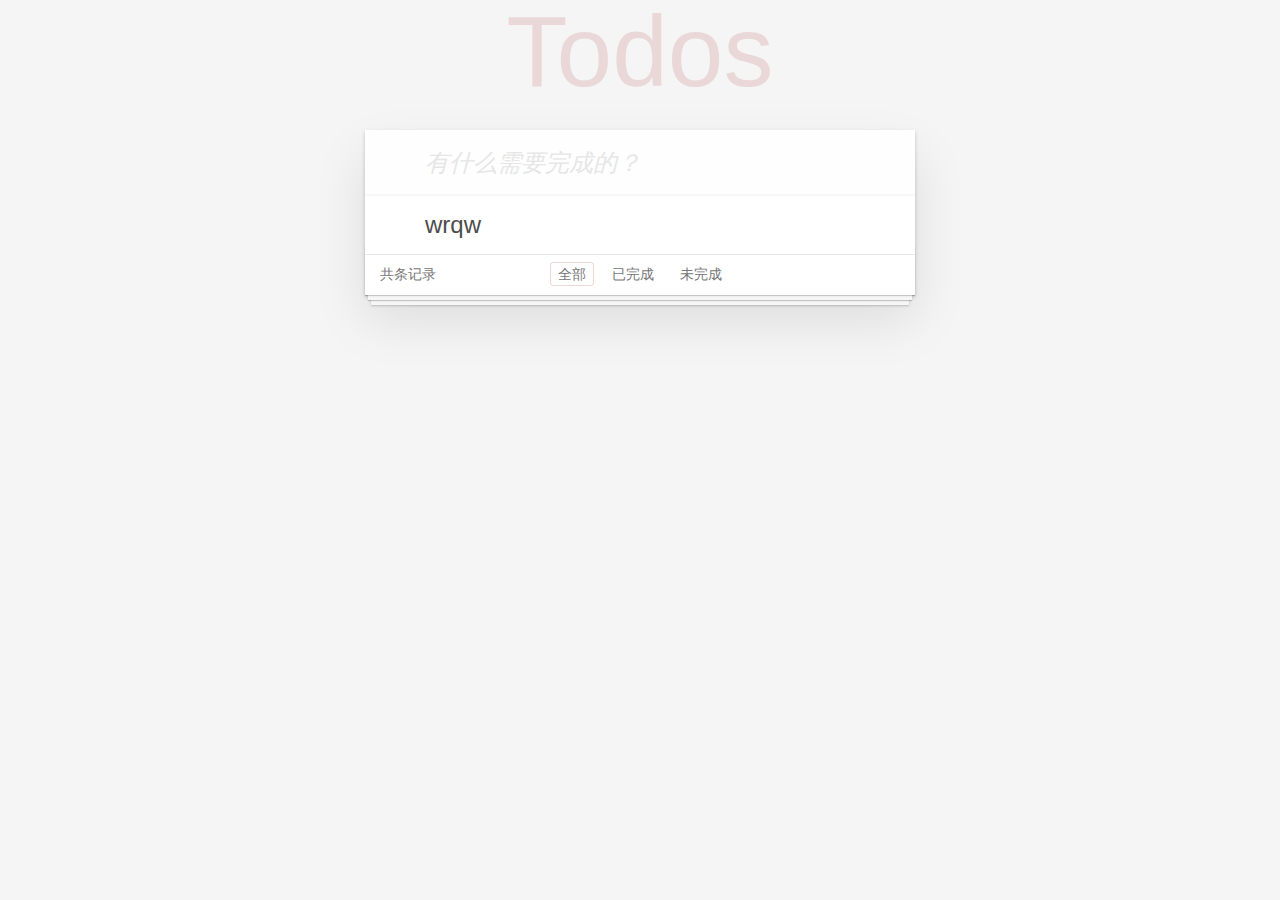
<file: index.html>
<!DOCTYPE html>
<html>

<head>
    <meta charset="utf-8">
    <meta http-equiv="X-UA-Compatible" content="IE=edge">
    <title>Todos</title>
    <meta name="description" content="">
    <meta name="viewport" content="width=device-width, initial-scale=1">
    <link rel="stylesheet" href="assets/styles/app.css">
</head>

<body>
    <section id="todos">
        <header id="header">
            <h1>Todos</h1>
            <input id="new-todo" type="text" placeholder="有什么需要完成的？" />
        </header>
        <section class="main">
            <ul id="todo-list" class="todo-list">
                <li>
                    <input class="toggle" type="checkbox">
                    <label>wrqw</label>
                    <button class="destroy"></button>
                </li>
            </ul>
        </section>
        <footer id="footer">
            <span id="todo-count">共条记录</span>
            <ul id="filters">
                <li>
                    <a href="javascript:void(0);" class="selected">全部</a>
                </li>
                <li>
                    <a href="javascript:void(0);">已完成</a>
                </li>
                <li>
                    <a href="javascript:void(0);">未完成</a>
                </li>
            </ul>
        </footer>

    </section>
    <script src="assets/javascripts/vue.min.js"></script>
    <script src="assets/javascripts/app.js"></script>
</body>

</html>
</file>
<file: assets/styles/app.css>
#footer, #info, #todos h1, #toggle-all {
    text-align: center
}

hr {
    margin: 20px 0;
    border: 0;
    border-top: 1px dashed #c5c5c5;
    border-bottom: 1px dashed #f7f7f7
}

.learn a {
    font-weight: 400;
    text-decoration: none;
    color: #b83f45
}

.learn a:hover {
    text-decoration: underline;
    color: #787e7e
}

.learn h3, .learn h4, .learn h5 {
    margin: 10px 0;
    font-weight: 500;
    line-height: 1.2;
    color: #000
}

.learn h3 {
    font-size: 24px
}

.learn h4 {
    font-size: 18px
}

.learn h5 {
    margin-bottom: 0;
    font-size: 14px
}

.learn ul {
    padding: 0;
    margin: 0 0 30px 25px
}

.learn li {
    line-height: 20px
}

.learn p {
    font-size: 15px;
    font-weight: 300;
    line-height: 1.3;
    margin-top: 0;
    margin-bottom: 0
}

.quote p:after, .quote p:before {
    font-size: 50px;
    opacity: .15;
    position: absolute
}

.quote {
    border: none;
    margin: 20px 0 60px
}

.quote p {
    font-style: italic
}

.quote p:before {
    content: '“';
    top: -20px;
    left: 3px
}

.quote p:after {
    content: '”';
    bottom: -42px;
    right: 3px
}

.quote footer {
    position: absolute;
    bottom: -40px;
    right: 0
}

.quote footer img {
    border-radius: 3px
}

.quote footer a {
    margin-left: 5px;
    vertical-align: middle
}

.speech-bubble {
    position: relative;
    padding: 10px;
    background: rgba(0, 0, 0, .04);
    border-radius: 5px
}

.speech-bubble:after {
    content: '';
    position: absolute;
    top: 100%;
    right: 30px;
    border: 13px solid transparent;
    border-top-color: rgba(0, 0, 0, .04)
}

.learn-bar>.learn {
    position: absolute;
    width: 272px;
    top: 8px;
    left: -300px;
    padding: 10px;
    border-radius: 5px;
    background-color: rgba(255, 255, 255, .6);
    transition-property: left;
    transition-duration: .5s
}

#main, #new-todo, #todo-list li, #todos, .edit {
    position: relative
}

@media (min-width:899px) {
    .learn-bar {
        width: auto;
        padding-left: 300px
    }
    .learn-bar>.learn {
        left: 8px
    }
}

body, button, html {
    padding: 0;
    margin: 0
}

button {
    border: 0;
    background: 0 0;
    font-size: 100%;
    vertical-align: baseline;
    font-family: inherit;
    font-weight: inherit;
    color: inherit;
    -webkit-appearance: none;
    appearance: none;
    -webkit-font-smoothing: antialiased;
    -moz-font-smoothing: antialiased;
    font-smoothing: antialiased
}

body {
    font: 14px 'Helvetica Neue', Helvetica, Arial, sans-serif;
    line-height: 1.4em;
    background: #f5f5f5;
    color: #4d4d4d;
    min-width: 230px;
    max-width: 550px;
    margin: 0 auto;
    -webkit-font-smoothing: antialiased;
    -moz-font-smoothing: antialiased;
    font-smoothing: antialiased;
    font-weight: 300
}

button, input[type=checkbox] {
    outline: 0
}

#todos {
    background: #fff;
    margin: 130px 0 40px;
    box-shadow: 0 2px 4px 0 rgba(0, 0, 0, .2), 0 25px 50px 0 rgba(0, 0, 0, .1)
}

#todos input::-webkit-input-placeholder {
    font-style: italic;
    font-weight: 300;
    color: #e6e6e6
}

#todos input::-moz-placeholder {
    font-style: italic;
    font-weight: 300;
    color: #e6e6e6
}

#todos input::input-placeholder {
    font-style: italic;
    font-weight: 300;
    color: #e6e6e6
}

#todos h1 {
    position: absolute;
    top: -155px;
    width: 100%;
    font-size: 100px;
    font-weight: 100;
    color: rgba(175, 47, 47, .15);
    -webkit-text-rendering: optimizeLegibility;
    -moz-text-rendering: optimizeLegibility;
    text-rendering: optimizeLegibility
}

#new-todo, .edit {
    margin: 0;
    width: 100%;
    font-size: 24px;
    font-family: inherit;
    font-weight: inherit;
    line-height: 1.4em;
    outline: 0;
    color: inherit;
    padding: 6px;
    border: 1px solid #999;
    box-shadow: inset 0 -1px 5px 0 rgba(0, 0, 0, .2);
    box-sizing: border-box;
    -webkit-font-smoothing: antialiased;
    -moz-font-smoothing: antialiased;
    font-smoothing: antialiased
}

#new-todo {
    padding: 16px 16px 16px 60px;
    border: none;
    background: rgba(0, 0, 0, .003);
    box-shadow: inset 0 -2px 1px rgba(0, 0, 0, .03)
}

#main {
    z-index: 2;
    border-top: 1px solid #e6e6e6
}

#toggle-all {
    position: absolute;
    top: -55px;
    left: -12px;
    width: 60px;
    height: 34px;
    border: none
}

#toggle-all:before {
    content: '❯';
    font-size: 22px;
    color: #e6e6e6;
    padding: 10px 27px
}

#toggle-all:checked:before {
    color: #737373
}

#todo-list {
    margin: 0;
    padding: 0;
    list-style: none
}

#todo-list li {
    font-size: 24px;
    border-bottom: 1px solid #ededed
}

#todo-list li:last-child {
    border-bottom: none
}

#todo-list li.editing {
    border-bottom: none;
    padding: 0
}

#todo-list li.editing .edit {
    display: block;
    width: 506px;
    padding: 13px 17px 12px;
    margin: 0 0 0 43px
}

#todo-list li.editing .view {
    display: none
}

#todo-list li .toggle {
    text-align: center;
    width: 40px;
    height: auto;
    position: absolute;
    top: 0;
    bottom: 0;
    margin: auto 0;
    border: none;
    -webkit-appearance: none;
    appearance: none
}

#todo-list li .toggle:after {
    content: url('data:image/svg+xml;utf8,<svg xmlns="http://www.w3.org/2000/svg" width="40" height="40" viewBox="-10 -18 100 135"><circle cx="50" cy="50" r="50" fill="none" stroke="#ededed" stroke-width="3"/></svg>')
}

#todo-list li .toggle:checked:after {
    content: url('data:image/svg+xml;utf8,<svg xmlns="http://www.w3.org/2000/svg" width="40" height="40" viewBox="-10 -18 100 135"><circle cx="50" cy="50" r="50" fill="none" stroke="#bddad5" stroke-width="3"/><path fill="#5dc2af" d="M72 25L42 71 27 56l-4 4 20 20 34-52z"/></svg>')
}

#todo-list li label {
    word-break: break-word;
    padding: 15px 60px 15px 15px;
    margin-left: 45px;
    display: block;
    line-height: 1.2;
    transition: color .4s
}

#todo-list li.completed label {
    color: #d9d9d9;
    text-decoration: line-through
}

#todo-list li .destroy {
    display: none;
    position: absolute;
    top: 0;
    right: 10px;
    bottom: 0;
    width: 40px;
    height: 40px;
    margin: auto 0 11px;
    font-size: 30px;
    color: #cc9a9a;
    transition: color .2s ease-out
}

#filters, #footer:before {
    position: absolute;
    right: 0;
    left: 0
}

#todo-list li .destroy:hover {
    color: #af5b5e
}

#filters li a, #info a {
    color: inherit;
    text-decoration: none
}

#todo-list li .destroy:after {
    content: '×'
}

#todo-list li:hover .destroy {
    display: block
}

#todo-list li .edit {
    display: none
}

#todo-list li.editing:last-child {
    margin-bottom: -1px
}

#footer {
    color: #777;
    padding: 10px 15px;
    height: 20px;
    border-top: 1px solid #e6e6e6
}

#footer:before {
    content: '';
    bottom: 0;
    height: 50px;
    overflow: hidden;
    box-shadow: 0 1px 1px rgba(0, 0, 0, .2), 0 8px 0 -3px #f6f6f6, 0 9px 1px -3px rgba(0, 0, 0, .2), 0 16px 0 -6px #f6f6f6, 0 17px 2px -6px rgba(0, 0, 0, .2)
}

#todo-count {
    float: left;
    text-align: left
}

#todo-count strong {
    font-weight: 300
}

#filters {
    margin: 0;
    padding: 0;
    list-style: none
}

#filters li {
    display: inline
}

#filters li a {
    margin: 3px;
    padding: 3px 7px;
    border: 1px solid transparent;
    border-radius: 3px
}

#filters li a.selected, #filters li a:hover {
    border-color: rgba(175, 47, 47, .1)
}

#filters li a.selected {
    border-color: rgba(175, 47, 47, .2)
}

#clear-completed, html #clear-completed:active {
    float: right;
    line-height: 20px;
    text-decoration: none;
    cursor: pointer;
    position: relative
}

#clear-completed:hover, #info a:hover {
    text-decoration: underline
}

#info {
    margin: 65px auto 0;
    color: #bfbfbf;
    font-size: 10px;
    text-shadow: 0 1px 0 rgba(255, 255, 255, .5)
}

#info p {
    line-height: 1
}

#info a {
    font-weight: 400
}

@media screen and (-webkit-min-device-pixel-ratio:0) {
    #todo-list li .toggle, #toggle-all {
        background: 0 0
    }
    #todo-list li .toggle {
        height: 40px
    }
    #toggle-all {
        -webkit-transform: rotate(90deg);
        transform: rotate(90deg);
        -webkit-appearance: none;
        appearance: none
    }
}

@media (max-width:430px) {
    #footer {
        height: 50px
    }
    #filters {
        bottom: 10px
    }
}
</file>
